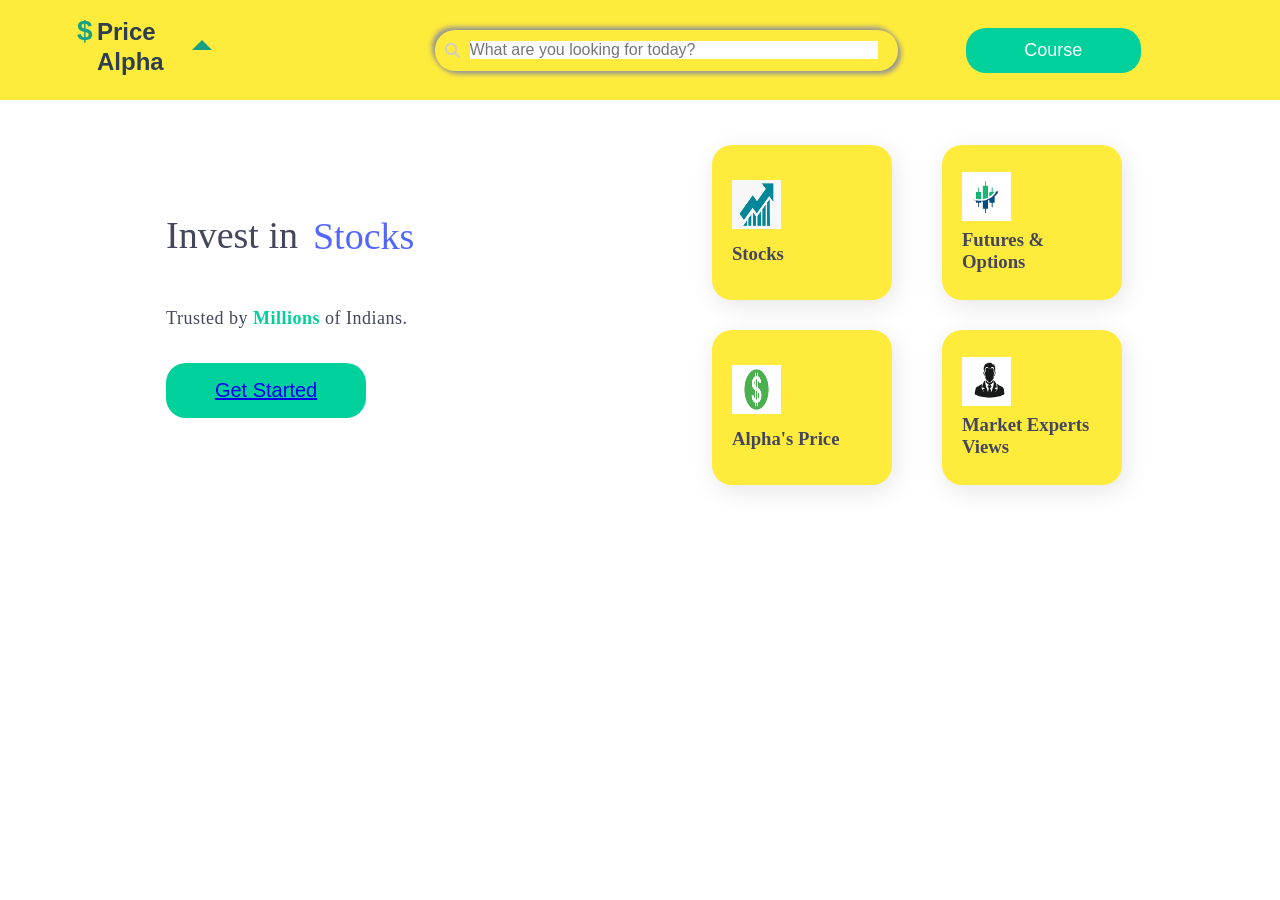
<file: index.html>
<!DOCTYPE html>
<html lang="en">
<head>
    <meta charset="UTF-8">
    <meta name="viewport" content="width=device-width, initial-scale=1.0">
    <title>PRICE ALPHA - master the market</title>
    <link rel="icon" href="icon.jpeg" type="image/png">
    <link rel="stylesheet" href="styles.css">
    <link rel="stylesheet" href="hoverEffect.css">
    <link rel="stylesheet" href="https://cdnjs.cloudflare.com/ajax/libs/font-awesome/6.7.2/css/all.min.css" integrity="sha512-Evv84Mr4kqVGRNSgIGL/F/aIDqQb7xQ2vcrdIwxfjThSH8CSR7PBEakCr51Ck+w+/U6swU2Im1vVX0SVk9ABhg==" crossorigin="anonymous" referrerpolicy="no-referrer" />
    <link rel="stylesheet" href="./loginandregister/loginandregister.css">
</head>
<body id="indexbody">
    <div class="PRICEALPHA_Top">
        <div class="PRICEALPHA_logo">
            <svg xmlns="http://www.w3.org/2000/svg" viewBox="0 0 300 100" width="300" height="100">
                <!-- Background Rectangle -->
                <rect width="50%" height="100%" fill="#ffeb3b" />
            
                <!-- Text "Price Alpha" -->
                <text x="30" y="40" font-family="Arial, sans-serif" font-size="24" font-weight="bold" fill="#2D3E50">Price</text>
                <text x="30" y="70" font-family="Arial, sans-serif" font-size="24" font-weight="bold" fill="#2D3E50">Alpha</text>
            
                <!-- Icon: Dollar sign integrated with letter "P" -->
                <text x="10" y="40" font-family="Arial, sans-serif" font-size="28" font-weight="bold" fill="#16a085">$</text>
            
                <!-- Optional upward arrow even closer to text -->
                <polygon points="125,50 135,40 145,50" fill="#16a085" />
            </svg>
        </div>
        <div class="PRICEALPHA_searchContainer">
            <i class="fa-solid fa-magnifying-glass"></i>
            <input type="text" placeholder="What are you looking for today?">
        </div>
        <div class="PRICEALPHA_loginRegister">
            <button>Course</button>
        </div>
    </div>
<!--middle part -->
<div class="Middle_Part">

<div class="PRICEALPHA_Middle_left">
  <h2 class="investin">
    Invest in  
    <div class="Slidder_vertical">
        <span class="Stocks_color">Stocks</span>
        <span class="Futuresoptions_color">Futures & Options</span>
        <span class="predictprice_color">Alpha's Price</span>
    </div>
  </h2>
  <div class="PRICEALPHA_Middle_left_text">
    Trusted by <span style="font-weight:bold; color: #00d09c;"> Millions</span> of Indians. 
  </div>
  <div class="PRICEALPHA_start_button_container">
    <button class="PRICEALPHA_start_button">
    <a href="login.html">Get Started</a>
    </button>
  </div>
</div>
<div class="PRICEALPHA_Middle_Right">

    <div class="PRICEALPHA_Middle_col2">

        <a class="Stocks" href="prom2/templates/indexstock.html">
            <img src="images.png" height="49px" width="49px">
            <h3>Stocks</h3>
        </a>
        
<a class="Futuresoptions" href="prom/templates/indexgraph.html">
    <img src="download.png"  height="49px" width="49px" alt="">
    <h3>Futures & Options</h3>
</a>
    </div>
     <div class="PRICEALPHA_Middle_col2">
<a class="predictprice" href="#">
    <img src="images (1).png" height="49px" width="49px" alt="">
    <h3>Alpha's Price</h3>
</a>
<a class="Expertviews" href="view.html">
    <img src="expert.png"  height="49px" width="49px" alt="">
    <h3>Market Experts Views</h3>
</a>
       </div>


</div>
    </div>
    <script src="./loginandregister/loginandregister.js"></script>
</body>
</html>
</file>
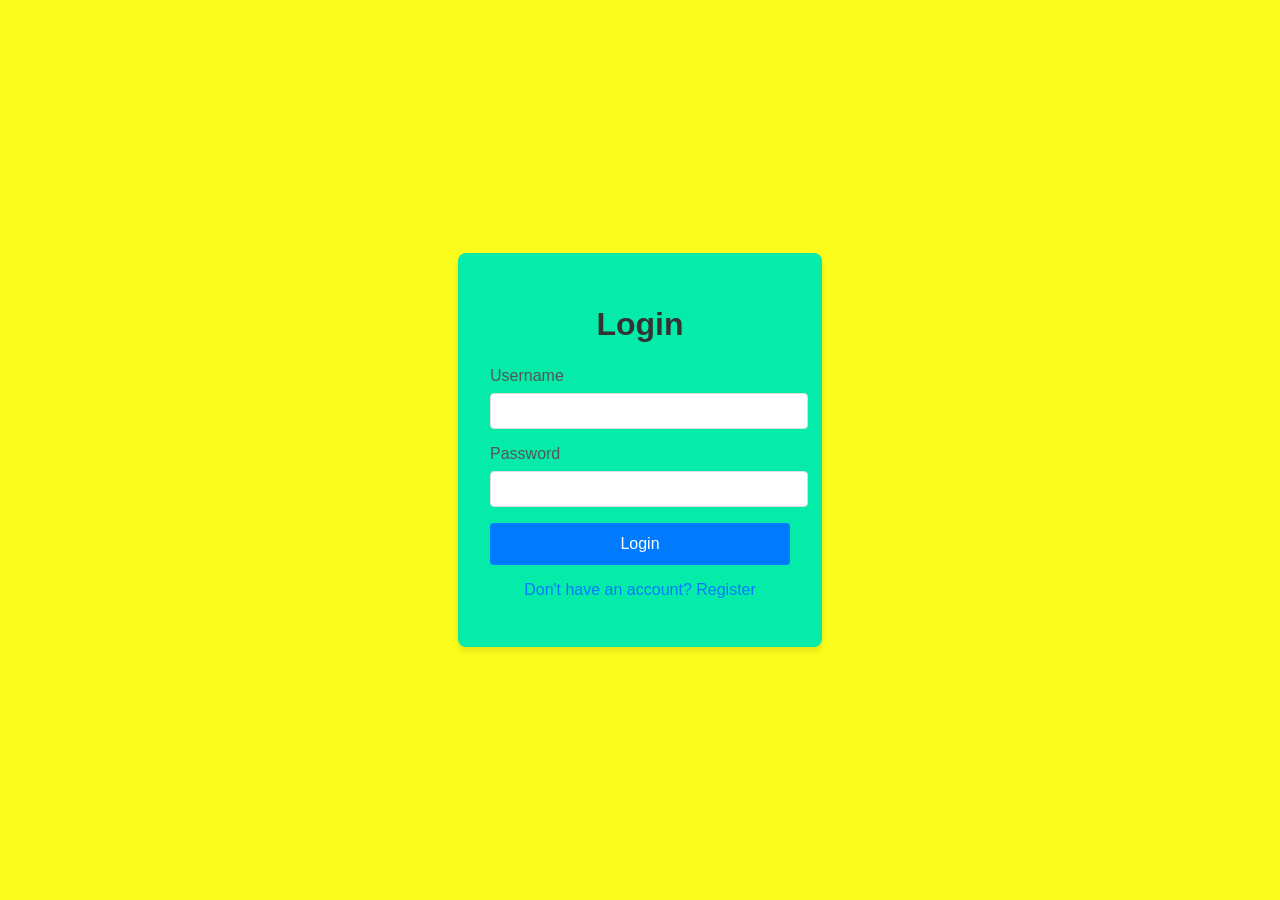
<file: login.html>
<!DOCTYPE html>
<html lang="en">
<head>
    <meta charset="UTF-8">
    <meta name="viewport" content="width=device-width, initial-scale=1.0">
    <title>Login and Registration Page</title>
    <style>
        body {
            font-family: Arial, sans-serif;
            background-color: #fcfc1c;
            display: flex;
            justify-content: center;
            align-items: center;
            height: 100vh;
            margin: 0;
        }

        .container {
            background: #05ebaa;
            padding: 2rem;
            border-radius: 8px;
            box-shadow: 0 4px 6px rgba(0, 0, 0, 0.1);
            width: 300px;
        }

        .container h1 {
            text-align: center;
            color: #333;
            margin-bottom: 1.5rem;
        }

        .form-group {
            margin-bottom: 1rem;
        }

        .form-group label {
            display: block;
            margin-bottom: 0.5rem;
            color: #555;
        }

        .form-group input {
            width: 100%;
            padding: 0.5rem;
            border: 1px solid #ddd;
            border-radius: 4px;
            font-size: 1rem;
        }

        .form-group input:focus {
            outline: none;
            border-color: #007BFF;
        }

        .btn {
            display: block;
            width: 100%;
            padding: 0.75rem;
            background: #007BFF;
            color: white;
            border: none;
            border-radius: 4px;
            font-size: 1rem;
            cursor: pointer;
        }

        .btn:hover {
            background: #0056b3;
        }

        .toggle {
            text-align: center;
            margin-top: 1rem;
            color: #007BFF;
            cursor: pointer;
        }

        .toggle:hover {
            text-decoration: underline;
        }

        .message {
            margin-top: 1rem;
            text-align: center;
            color: green;
        }
    </style>
</head>
<body>
    <div class="container">
        <h1 id="formTitle">Login</h1>
        <form id="authForm">
            <div class="form-group">
                <label for="username">Username</label>
                <input type="email" id="username" name="username" required>
            </div>
            <div class="form-group">
                <label for="password">Password</label>
                <input type="password" id="password" name="password" required>
            </div>
            <div class="form-group" id="confirmPasswordGroup" style="display: none;">
                <label for="confirmPassword">Confirm Password</label>
                <input type="password" id="confirmPassword" name="confirmPassword">
            </div>
            <button type="submit" class="btn" id="submitButton">Login</button>
        </form>
        <div class="toggle" id="toggleForm">Don't have an account? Register</div>
        <div class="message" id="message"></div>
    </div>

    <script>
        const authForm = document.getElementById('authForm');
        const toggleForm = document.getElementById('toggleForm');
        const formTitle = document.getElementById('formTitle');
        const submitButton = document.getElementById('submitButton');
        const confirmPasswordGroup = document.getElementById('confirmPasswordGroup');
        const message = document.getElementById('message');

        let isLogin = true;

        toggleForm.addEventListener('click', () => {
            isLogin = !isLogin;

            if (isLogin) {
                formTitle.textContent = 'Login';
                submitButton.textContent = 'Login';
                confirmPasswordGroup.style.display = 'none';
                toggleForm.textContent = "Don't have an account? Register";
            } else {
                formTitle.textContent = 'Register';
                submitButton.textContent = 'Register';
                confirmPasswordGroup.style.display = 'block';
                toggleForm.textContent = "Already have an account? Login";
            }

            message.textContent = '';
            authForm.reset();
        });

        authForm.addEventListener('submit', function(event) {
            event.preventDefault();

            const username = document.getElementById('username').value;
            const password = document.getElementById('password').value;
            const confirmPassword = document.getElementById('confirmPassword')?.value;

            if (isLogin) {
                const storedUser = JSON.parse(localStorage.getItem('user'));

                if (storedUser && storedUser.username === username && storedUser.password === password) {
                    message.textContent = 'Login successful! Redirecting to the main page...';
                    message.style.color = 'green';
                    setTimeout(() => {
                        window.location.href = 'index.html'; // Redirect to the main page
                    }, 2000);
                } else {
                    message.textContent = 'Invalid username or password!';
                    message.style.color = 'red';
                }
            } else {
                if (password !== confirmPassword) {
                    message.textContent = 'Passwords do not match!';
                    message.style.color = 'red';
                    return;
                }

                const userData = {
                    username: username,
                    password: password
                };

                localStorage.setItem('user', JSON.stringify(userData));
                message.textContent = 'Registration successful! You can now login.';
                message.style.color = 'green';
                authForm.reset();

                // Switch to login mode after registration
                toggleForm.click();
            }
        });
    </script>
</body>
</html>
</file>
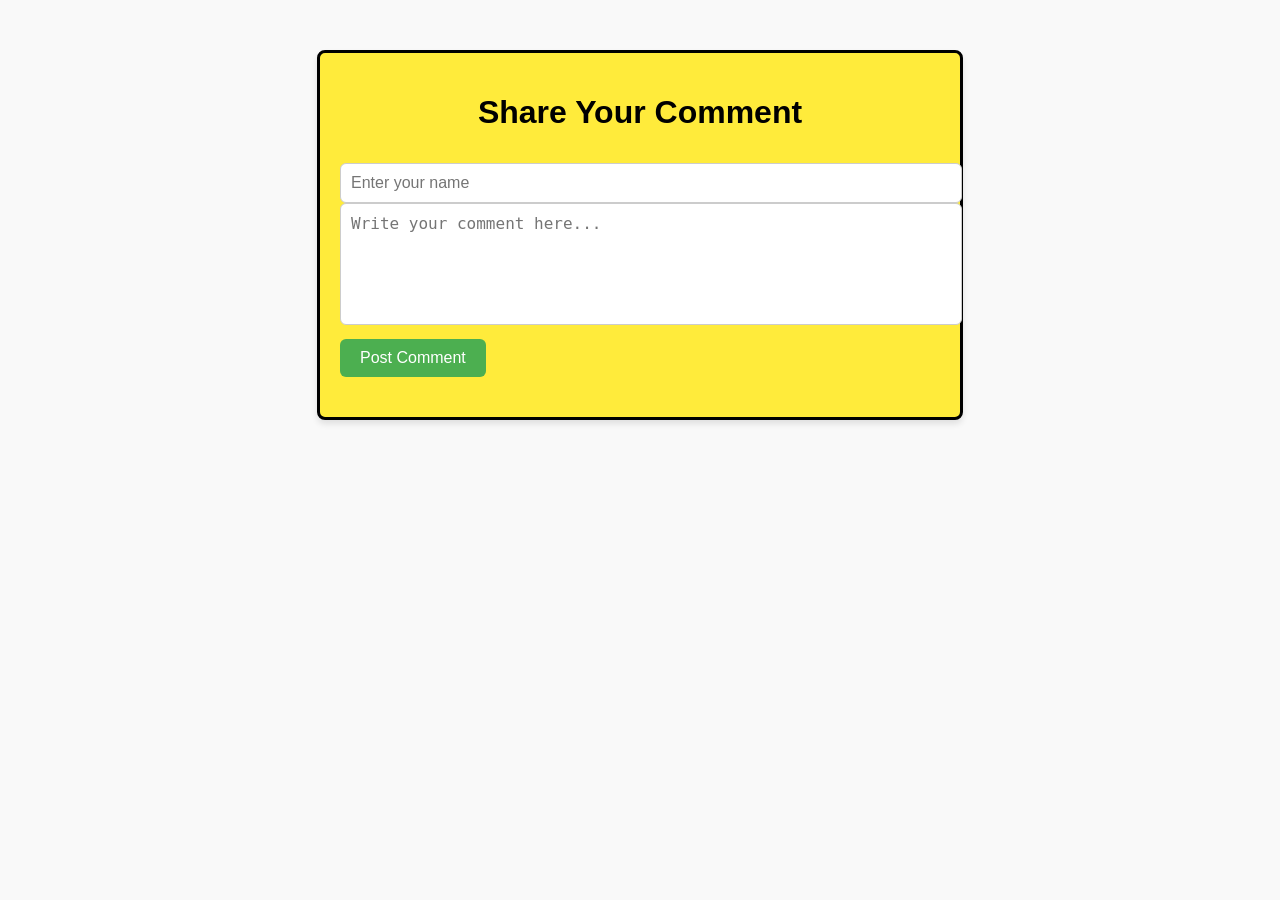
<file: view.html>
<!DOCTYPE html>
<html lang="en">
<head>
  <meta charset="UTF-8">
  <meta name="viewport" content="width=device-width, initial-scale=1.0">
  <title>Comment Page</title>
  <style>
    body {
      font-family: Arial, sans-serif;
      margin: 0;
      padding: 0;
      background-color: #f9f9f9;
    }

    .container {
      max-width: 600px;
      margin: 50px auto;
      padding: 20px;
      background: #ffeb3b; /* Yellow background */
      border-radius: 8px;
      box-shadow: 0 4px 6px rgba(0, 0, 0, 0.1);
      border: 3px solid #000; /* Black border */
    }

    h1 {
      text-align: center;
      color: #000; /* Black text */
    }

    textarea {
      width: 100%;
      height: 100px;
      padding: 10px;
      border: 1px solid #ccc;
      border-radius: 6px;
      resize: none;
      font-size: 16px;
    }

    input[type="text"] {
      width: 100%;
      padding: 10px;
      margin-top: 10px;
      border: 1px solid #ccc;
      border-radius: 6px;
      font-size: 16px;
    }

    button {
      margin-top: 10px;
      background-color: #4caf50; /* Green button */
      color: white;
      border: none;
      padding: 10px 20px;
      border-radius: 6px;
      font-size: 16px;
      cursor: pointer;
      transition: background-color 0.3s ease;
    }

    button:hover {
      background-color: #388e3c; /* Darker green on hover */
    }

    .comments {
      margin-top: 20px;
    }

    .comment {
      background: #f1f1f1;
      padding: 10px;
      border-radius: 6px;
      margin-bottom: 10px;
    }

    .comment:nth-child(odd) {
      background: #e9ecef;
    }

    .comment .username {
      font-weight: bold;
      color: #333;
    }

    .comment .text {
      margin-top: 5px;
    }
  </style>
</head>
<body>
  <div class="container">
    <h1>Share Your Comment</h1>
    <input type="text" id="username" placeholder="Enter your name">
    <textarea id="commentInput" placeholder="Write your comment here..."></textarea>
    <button onclick="addComment()">Post Comment</button>

    <div class="comments" id="commentsSection">
      <!-- User comments will appear here -->
    </div>
  </div>

  <script>
    // Load comments from localStorage
    function loadComments() {
      const commentsSection = document.getElementById('commentsSection');
      const savedComments = JSON.parse(localStorage.getItem('comments')) || [];

      savedComments.forEach(({ username, text }) => {
        const comment = document.createElement('div');
        comment.className = 'comment';

        const userElement = document.createElement('div');
        userElement.className = 'username';
        userElement.textContent = username;

        const textElement = document.createElement('div');
        textElement.className = 'text';
        textElement.textContent = text;

        comment.appendChild(userElement);
        comment.appendChild(textElement);

        commentsSection.appendChild(comment);
      });
    }

    function addComment() {
      const usernameInput = document.getElementById('username');  // Corrected here
      const commentInput = document.getElementById('commentInput');
      const commentsSection = document.getElementById('commentsSection');

      // Get the username and comment text
      const username = usernameInput.value.trim();
      const commentText = commentInput.value.trim();

      // If both fields are not empty
      if (username !== '' && commentText !== '') {
        // Create a new comment element
        const comment = document.createElement('div');
        comment.className = 'comment';

        const userElement = document.createElement('div');
        userElement.className = 'username';
        userElement.textContent = username;

        const textElement = document.createElement('div');
        textElement.className = 'text';
        textElement.textContent = commentText;

        comment.appendChild(userElement);
        comment.appendChild(textElement);

        // Add the comment to the comments section
        commentsSection.appendChild(comment);

        // Save the comment to localStorage
        const savedComments = JSON.parse(localStorage.getItem('comments')) || [];
        savedComments.push({ username, text: commentText });
        localStorage.setItem('comments', JSON.stringify(savedComments));

        // Clear the inputs
        usernameInput.value = '';  // Corrected here
        commentInput.value = '';
      } else {
        alert('Please enter your name and comment before posting.');
      }
    }

    // Load comments when the page loads
    window.onload = loadComments;
  </script>
</body>
</html>
</file>
<file: styles.css>
*{
    padding:0;
    margin:0;

}
.PRICEALPHA_Top{
    width: 100vw;
    height: 100px;
    background-color:#ffeb3b;
    display: flex;
    align-items: center;
    justify-content: space-evenly;
}
.PRICEALPHA_logo{
    display: flex;
    align-items: center;
}
.PRICEALPHA_searchContainer{
    color: white;
    width: 443.88px;
    height: 41px;
    display: flex;
    align-items: center;
    padding: 0px 10px;
    border-radius: 20px;
    box-shadow: -3px -3px 5px rgb(148,148,148),
    3px 3px 5px rgb(148,148,148);
}
.PRICEALPHA_searchContainer input{
    margin: 0px 10px;
    font-size: 16px;
    width: 100%;
    border: none;
    outline: none;
    
}
.PRICEALPHA_searchContainer i{
    font-size: 15px;
    color: #ccc;
}
.PRICEALPHA_loginRegister{
    width: 247px;
    height: 79px;
    display: flex;
    align-items: center;
}
.PRICEALPHA_loginRegister button{
    background-color:#00d09c;
    border: none;
    width: 175px; 
    height: 45px;
    color: white;
    font-size: 18px;
    border-radius: 20px;
    cursor: pointer;
}
/*************************************************************/
/*    mid part */
/*************************************************************/
.PRICEALPHA_start_button_container{
    width: 362px;
    height: 55px;

}
.PRICEALPHA_start_button{
    width: 200px;
    height: 55px;
    background-color: #00d09c;
    border: none;
    font-size: 20px;
    color: white;
    border-radius: 20px;

}
.investin{
    display: flex;
    font-size: 38px;
    color: #44475b;
    font-weight: 500;
}
.Slidder_vertical{
    text-indent:15px;
    height: 60px;
    display: flex;
    flex-direction: column-reverse;
    overflow: hidden;
}
.Slidder_vertical span{
    display: flex;
    flex-direction: column;
    animation: verticalslide 7s infinite ;
    animation-delay: 3s;
    position: relative;
    height: 80px;
}
/*animation***************/
@keyframes verticalslide {
    0%{
        bottom: 0;
    }
    17%{
        bottom: -70px;
    }
    34%{
        bottom:-140px;
    }
    60%{
        bottom: -210px;
    }
    85%{
        bottom: -280px;
    }
    100%{
        bottom: -350px;
    }

}

/* color*/

.Stocks_color{
    color:#5367ff ;
    padding-top: 10px;
    padding-bottom: 15px;

}
.Futuresoptions_color{
color: #ffb62b;
padding-top: 10px;
    padding-bottom: 15px;
    
}
.predictprice_color{
color:#00d09c ;
padding-top: 10px;
    padding-bottom: 15px;
    
}

/*    right side*/
.PRICEALPHA_Middle_col2{
    display: flex;
}
.PRICEALPHA_Middle_col2 a{
    background-color: #ffeb3b;
    width: 140px;
    height: 115px;
    box-shadow: 3px 6px 24px rgba(4, 4, 4, 0.1);
border-radius: 20px;
margin-top: 15px;
margin-bottom: 15px;
margin-left: 50px;
padding: 20px;
display: flex;
flex-direction: column;
justify-content: space-evenly;
text-decoration: none;
color: #44475b;
}
.Middle_Part{
    display: flex;
    width: 85%;
    justify-content: space-evenly;
    align-items: center;
    flex-direction: row;
margin: 30px 100px;
}
.PRICEALPHA_Middle_left_text{
    margin: 30px 0px;
    font-size: 18px;
    color: #44475b;
    letter-spacing: 0.5px;
    width: 400px; 
    line-height: 30px;
}
</file>
<file: hoverEffect.css>
.PRICEALPHA_loginRegister button:hover{
    background-color:#024837;
}
</file>
<file: loginandregister/loginandregister.css>
.loginandregisterContainer{
    position: absolute;
    background-color: rgba(0,0,0,0.7);
    width: 100%;
    height: 100vh;
    top: 0;
    position: fixed;
    display: flex;
    justify-content: center;
    align-items: center;
}

/* Close Button */
.closeButton {
    position: absolute;
    top: 10px;
    right: 10px;
    
    color:black;
    border: none;
    border-radius: 50%;
    width: 30px;
    height: 30px;
    font-size: 16px;
    cursor: pointer;
    display: flex;
    justify-content: center;
    align-items: center;
    z-index: 10;
}

.closeButton:hover {
    background-color: darkgoldenrod;
}

/****** main body*/
.loginbody{
    width: 900px;
    height: 480px;
    background-color: #ffeb3b;
    border-radius: 20px;
    overflow: hidden;
    display:flex;
}


/****** left body*/
.loginbodyleft{
    width: 400px;
    height: 100%;
    background-image: url("./patternImg.f93bd17c.svg");
    display: flex;
    flex-direction: column;
    
}

.loginbodyleftthe2{
    width: 200px;
    height: 100px;
    margin: 70px 0px 50px 50px ;
    font-size: 35px;
    line-height: 50px;
    color: #ffeb3b;
}

/****** right body*****/

.loginbodyRight{
    width: 400px;
    height: 100%;
}
.loginbodyRighth1{
    margin: 50px 0px 50px 50px ;
    font-size: 40px;
color: black;
}
.downloadContainer {
    margin: 30px 0px 0px 50px;
    display: flex;
    flex-direction: column;
    align-items: flex-start;
}

.downloadText {
    font-size: 16px;
    margin-bottom: 10px;
    color: #333333;
}

.downloadButton {
    background: #00d09c;
    color: #ffffff;
    padding: 10px 20px;
    border: none;
    border-radius: 5px;
    font-size: 16px;
    cursor: pointer;
    margin-bottom: 10px;
    transition: background 0.3s ease;
    width: fit-content;

}

.downloadButton:hover {
    background:#00d09c;
}
</file>
